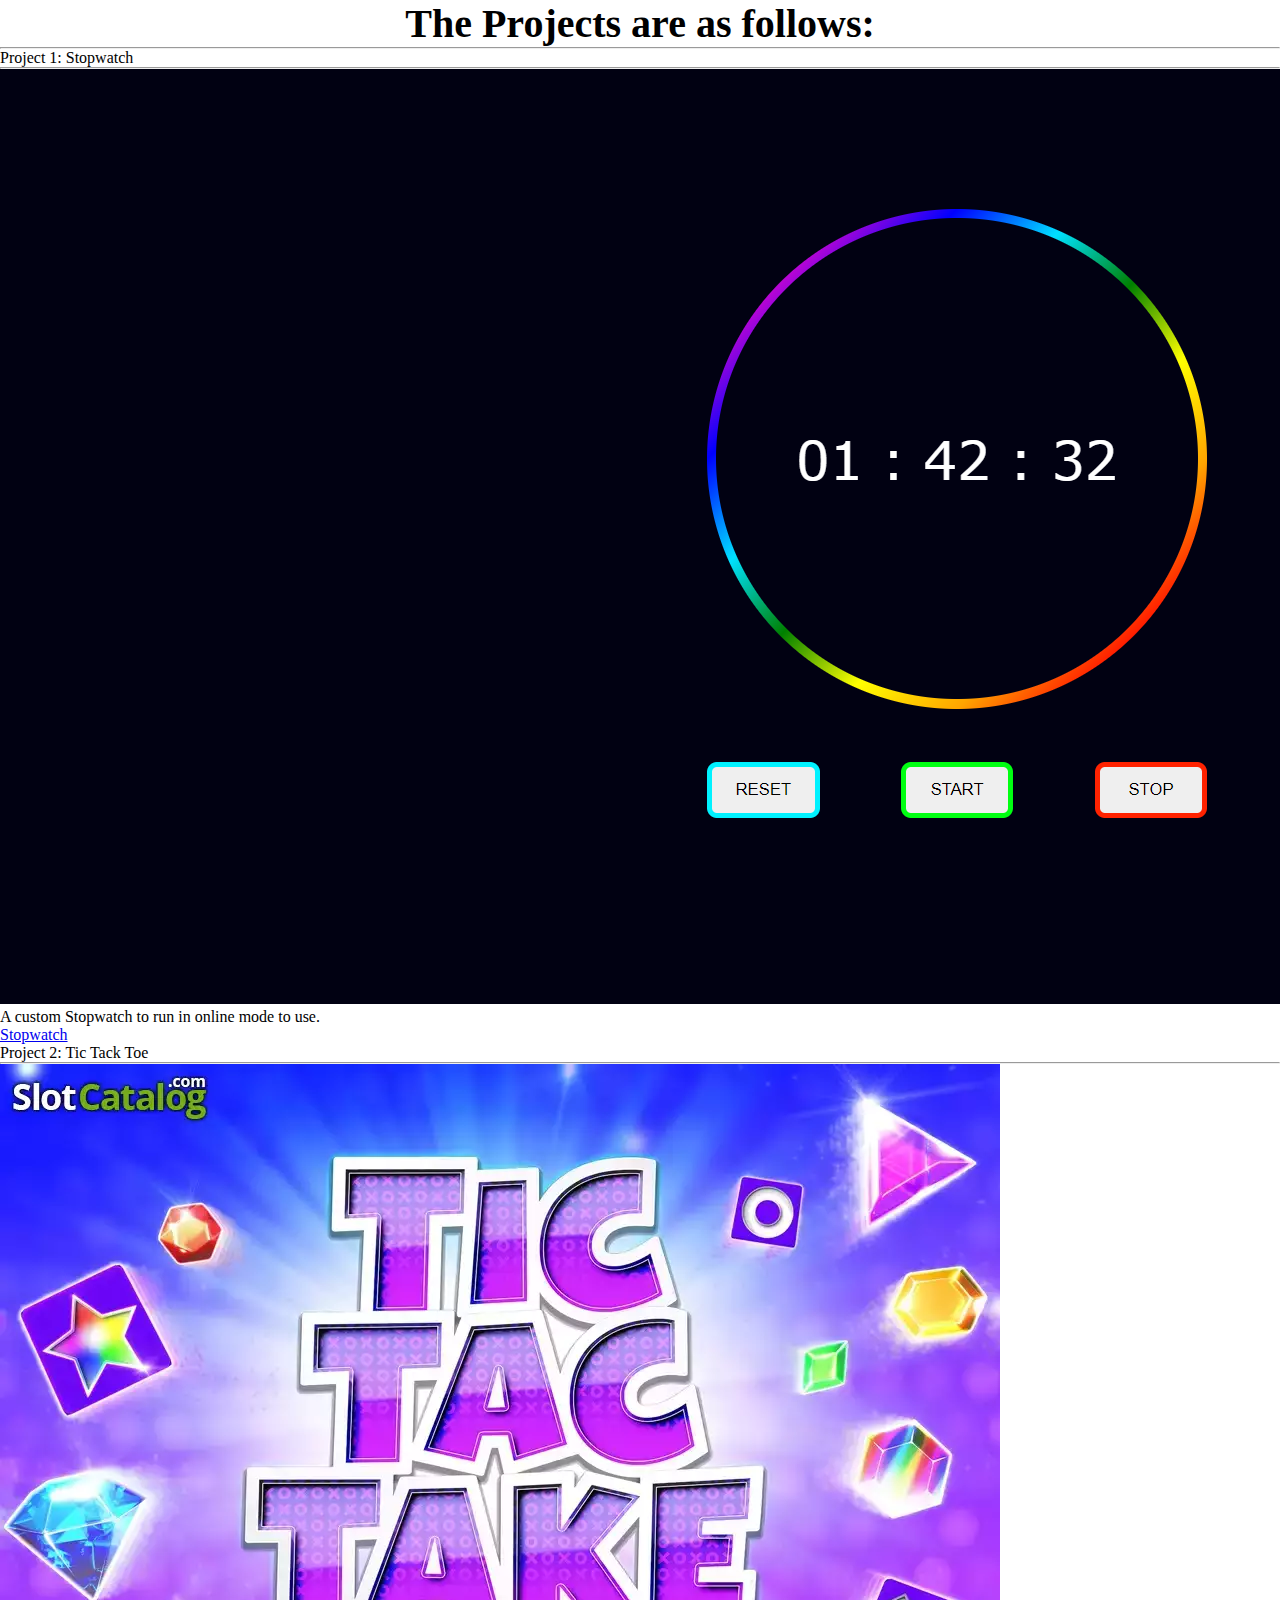
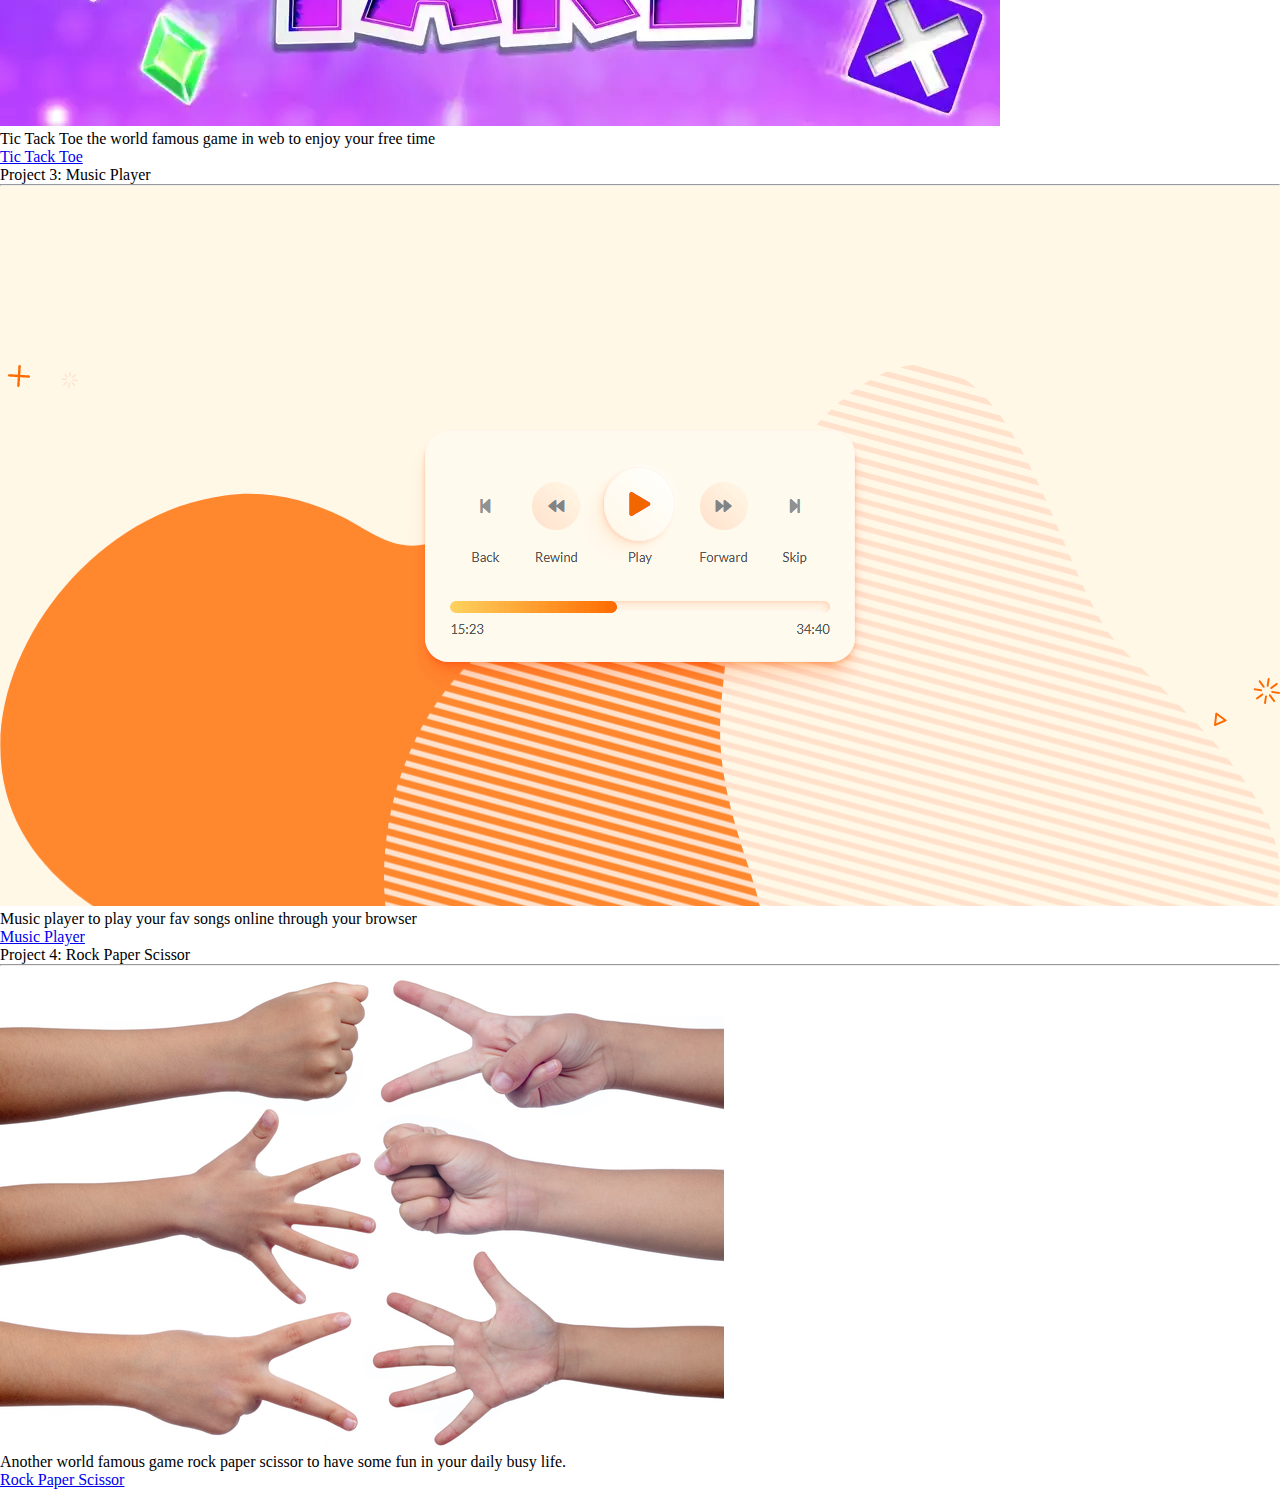
<file: index.html>
<!DOCTYPE html>
<html lang="en">
<head>
    <meta charset="UTF-8">
    <meta http-equiv="X-UA-Compatible" content="IE=edge">
    <meta name="viewport" content="width=device-width, initial-scale=1.0">
    <!-- CSS only -->
<link href="https://cdn.jsdelivr.net/npm/bootstrap@5.2.1/dist/css/bootstrap.min.css" rel="stylesheet" integrity="sha384-iYQeCzEYFbKjA/T2uDLTpkwGzCiq6soy8tYaI1GyVh/UjpbCx/TYkiZhlZB6+fzT" crossorigin="anonymous">
    <link rel="stylesheet" href="stylemain.css">
    <title>Just Fun</title>
</head>
<body>
    <nav>
        <h1> The Projects are as follows: </h1>
    </nav>
    <hr>
    <!-- 4 Project in custom column padding -->
    <div class="container text-center">
        <div class="row g-2">
          <div class="col-6">
            <div class="p-3 border bg-light">
                Project 1: Stopwatch
                <hr>
                <div class="row">
                    <div class="col-6">
                        <img src="./stopwatch/demo2.png" class="img-fluid">
                    </div>
                    <div class="col-6">
                        <p>A custom Stopwatch to run in online mode to use.</p>
                        <a class="btn btn-primary" href="./stopwatch/index.html" role="button">Stopwatch</a>
                    </div>
                </div>
            </div>
          </div>
          <div class="col-6">
            <div class="p-3 border bg-light">
                Project 2: Tic Tack Toe
                <hr>
                <div class="row">
                    <div class="col-6">
                        <img src="./Image/Tic-Tac-Take.jpeg" class="img-fluid">
                    </div>
                    <div class="col-6">
                        <p>Tic Tack Toe the world famous game in web to enjoy your free time</p>
                        <a class="btn btn-primary" href="./Tic-Tac-Take/index.html" role="button">Tic Tack Toe</a>
                    </div>
                </div>
            </div>
          </div>
          <div class="col-6">
            <div class="p-3 border bg-light">
                Project 3: Music Player
                <hr>
                <div class="row">
                    <div class="col-6">
                        <img src="./Image/media-player.png" class="img-fluid">
                    </div>
                    <div class="col-6">
                        <p>Music player to play your fav songs online through your browser</p>
                        <a class="btn btn-primary" href="./music-player/index.html" role="button">Music Player</a>
                    </div>
                </div>
            </div>
          </div>
          <div class="col-6">
            <div class="p-3 border bg-light">
                Project 4: Rock Paper Scissor
                <hr>
                <div class="row">
                    <div class="col-6">
                        <img src="./Image/Rock-Paper-Scissors.jpeg" class="img-fluid">
                    </div>
                    <div class="col-6">
                        <p>Another world famous game rock paper scissor to have some fun in your daily busy life.</p>
                        <a class="btn btn-primary" href="./rock-paper-scissor/index.html" role="button">Rock Paper Scissor</a>
                    </div>
                </div>
            </div>
          </div>
        </div>
      </div>
    <script src="https://cdn.jsdelivr.net/npm/bootstrap@5.2.1/dist/js/bootstrap.bundle.min.js" integrity="sha384-u1OknCvxWvY5kfmNBILK2hRnQC3Pr17a+RTT6rIHI7NnikvbZlHgTPOOmMi466C8" crossorigin="anonymous"></script>
</body>
</html>
</file>
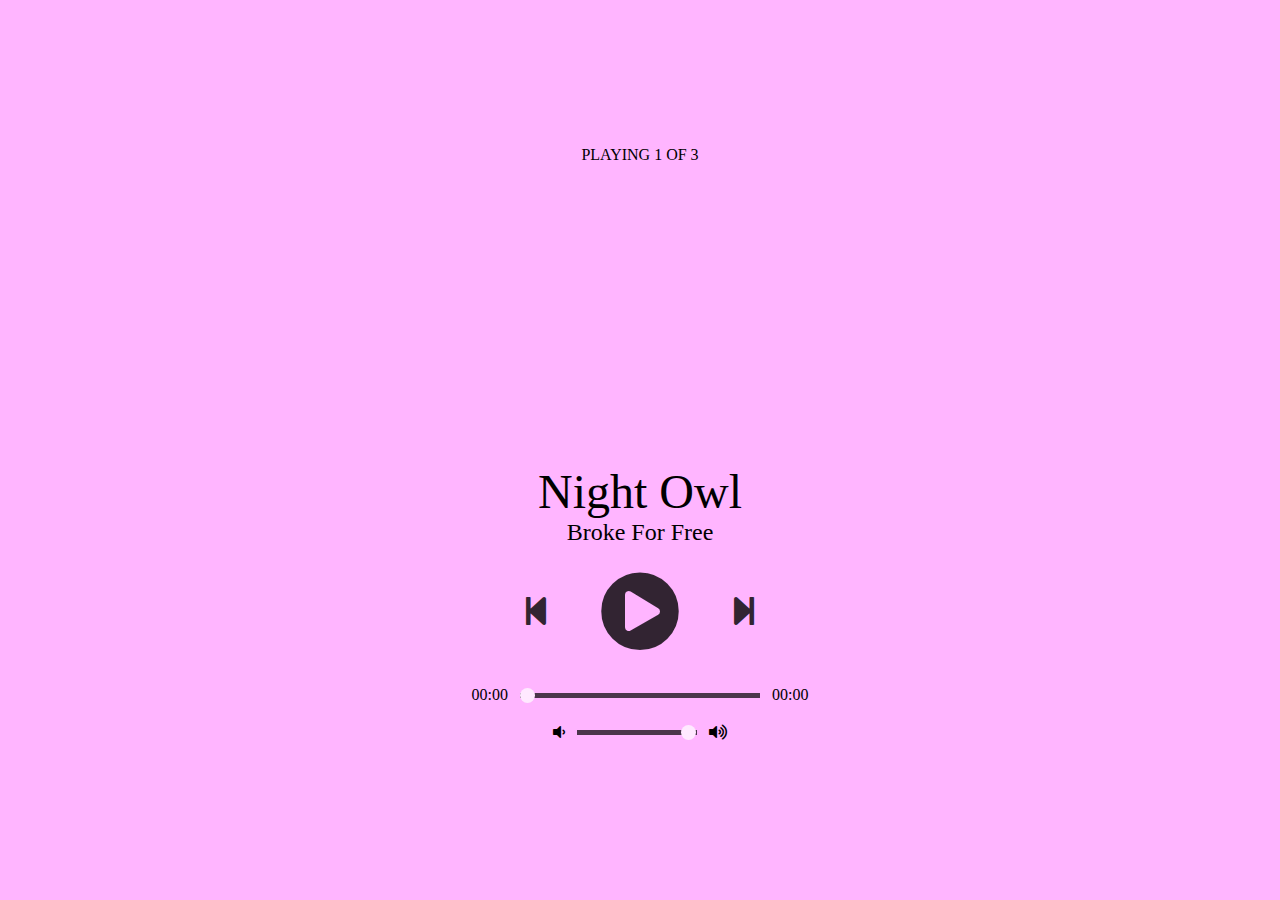
<file: music-player/index.html>
<!DOCTYPE html>
<html lang="en">
<head>
  <meta charset="UTF-8">
  <meta name="viewport" content="width=device-width, initial-scale=1.0">
  <title>Simple Music Player</title>
  <!-- Load FontAwesome icons -->
  <link rel="stylesheet" href="https://cdnjs.cloudflare.com/ajax/libs/font-awesome/5.13.0/css/all.min.css">

  <!-- Load the custom CSS style file -->
  <link rel="stylesheet" type="text/css" href="style.css">
</head>
<body>
  <div class="player">
    <div class="details">
      <div class="now-playing">PLAYING x OF y</div>
      <div class="track-art"></div>
      <div class="track-name">Track Name</div>
      <div class="track-artist">Track Artist</div>
    </div>
    <div class="buttons">
      <div class="prev-track" onclick="prevTrack()"><i class="fa fa-step-backward fa-2x"></i></div>
      <div class="playpause-track" onclick="playpauseTrack()"><i class="fa fa-play-circle fa-5x"></i></div>
      <div class="next-track" onclick="nextTrack()"><i class="fa fa-step-forward fa-2x"></i></div>
    </div>
    <div class="slider_container">
      <div class="current-time">00:00</div>
      <input type="range" min="1" max="100" value="0" class="seek_slider" onchange="seekTo()">
      <div class="total-duration">00:00</div>
    </div>
    <div class="slider_container">
      <i class="fa fa-volume-down"></i>
      <input type="range" min="1" max="100" value="99" class="volume_slider" onchange="setVolume()">
      <i class="fa fa-volume-up"></i>
    </div>
  </div>

  <!-- Load the main script for the player -->
  <script src="main.js"></script>
</body>
</html>
</file>
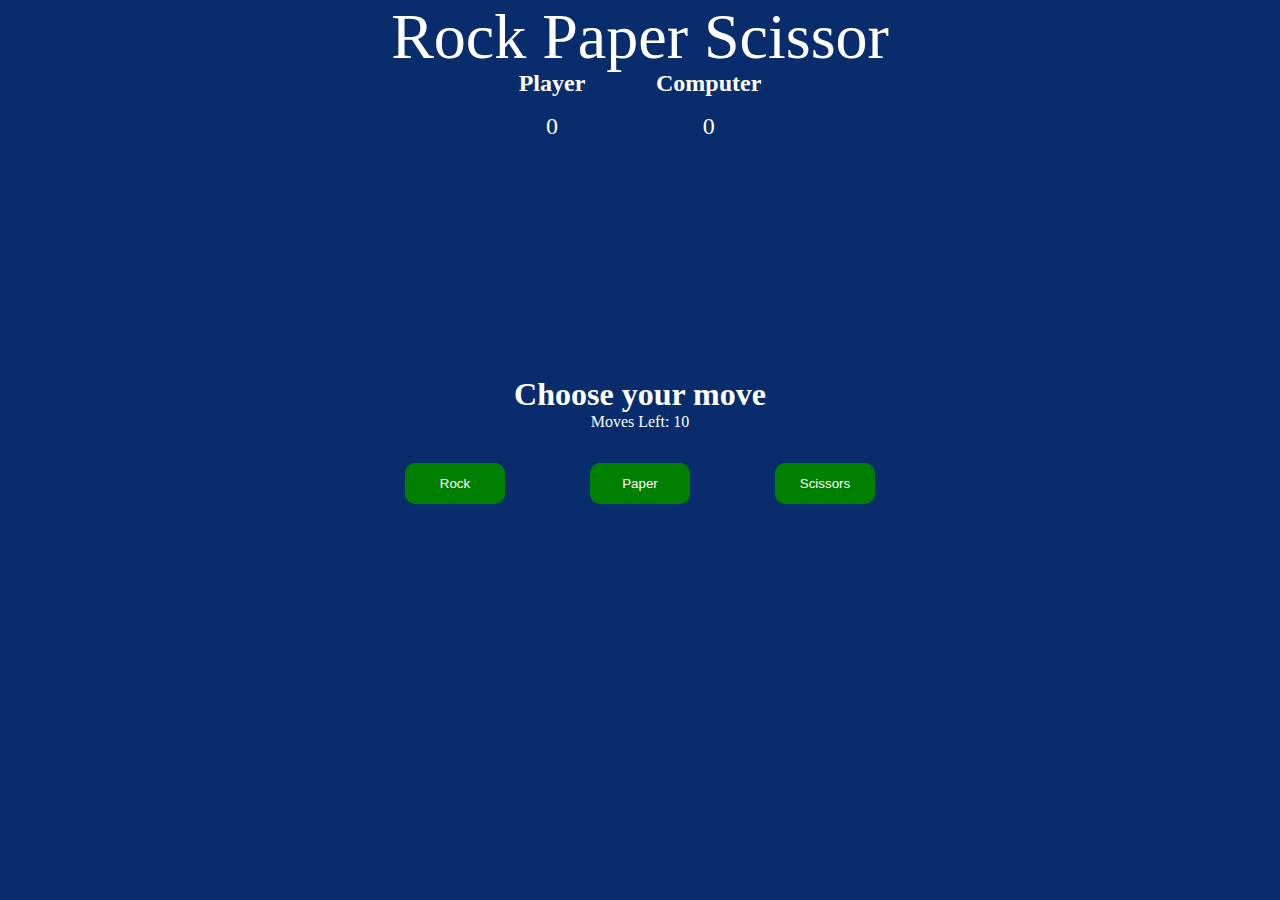
<file: rock-paper-scissor/index.html>
<!-- index.html -->

<!DOCTYPE html>
<html lang="en">
<head>
	<meta charset="UTF-8">
	<meta name="viewport"
		content="width=device-width,
				initial-scale=1.0">
	<link rel="stylesheet" href="styles.css">
	<title>Rock Paper Scissor</title>
</head>
<body>
	<section class="game">
		<!--Title -->
		<div class="title">Rock Paper Scissor</div>
		
		<!--Display Score of player and computer -->
		<div class="score">
			<div class="playerScore">
				<h2>Player</h2>
				<p class="p-count count">0</p>

			</div>	
			<div class="computerScore">
				<h2>Computer</h2>
				<p class="c-count count">0</p>

			</div>
		</div>
	
		<div class="move">Choose your move</div>
		
		<!--Number of moves left before game ends -->
		<div class="movesleft">Moves Left: 10 </div>
		
		<!--Options available to player to play game -->
		<div class="options">
			<button class="rock">Rock</button>
			<button class="paper">Paper</button>
			<button class="scissor">Scissors</button>
		</div>
		
		<!--Final result of game -->
		<div class="result"></div>
		
		<!--Reload the game -->
		<button class="reload"></button>

	</section>

	<script src="app.js"></script>
</body>
</html>
</file>
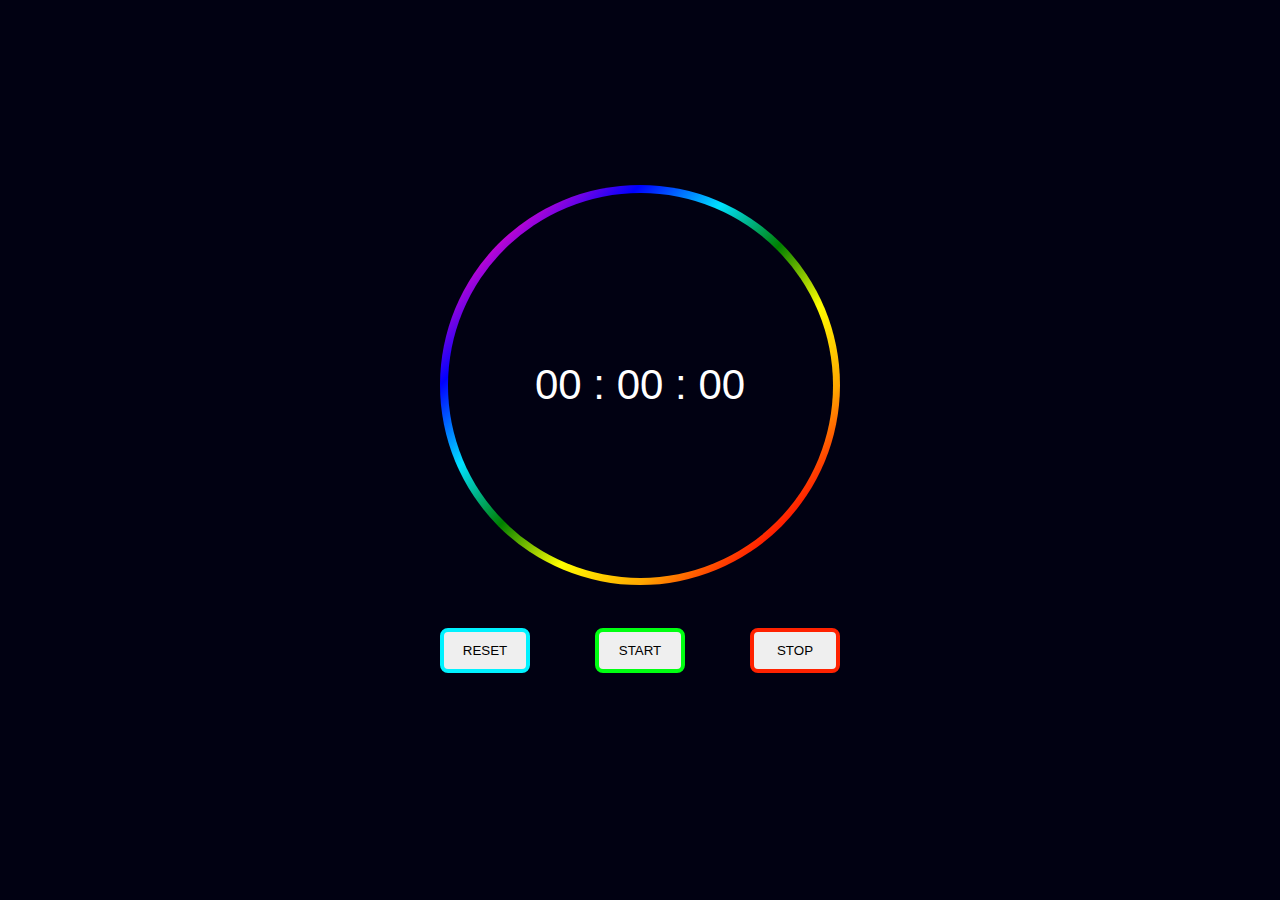
<file: stopwatch/index.html>
<!DOCTYPE html>
<html lang="en">
<head>
    <meta charset="UTF-8">
    <meta http-equiv="X-UA-Compatible" content="IE=edge">
    <meta name="viewport" content="width=device-width, initial-scale=1.0">
    <title>Stop Watch</title>

    <link rel="stylesheet" href="style.css">
</head>
<body>
    <div class="container">
        <div class="stop-watch">
            <div class="oc center-flex">
                <div class="ic center-flex">
                    <div class="time-text center-flex">
                        <div id="min">00</div>
                        <div class="colon">&nbsp;:&nbsp;</div>
                        <div id="sec">00</div>
                        <div class="colon">&nbsp;:&nbsp;</div>
                        <div id="mili-sec">00</div>
                    </div>
                </div>
            </div>
        </div>
        <div class="btn center-flex">
            <button class="reset btn-common" onclick="resetStopwatch()">RESET</button>
            <button class="start btn-common" onclick="startStopwatch()">START</button>
            <button class="stop btn-common" onclick="stopStopwatch()">STOP</button>
        </div>
    </div>

    <script src="script.js"></script>
</body>
</html>
</file>
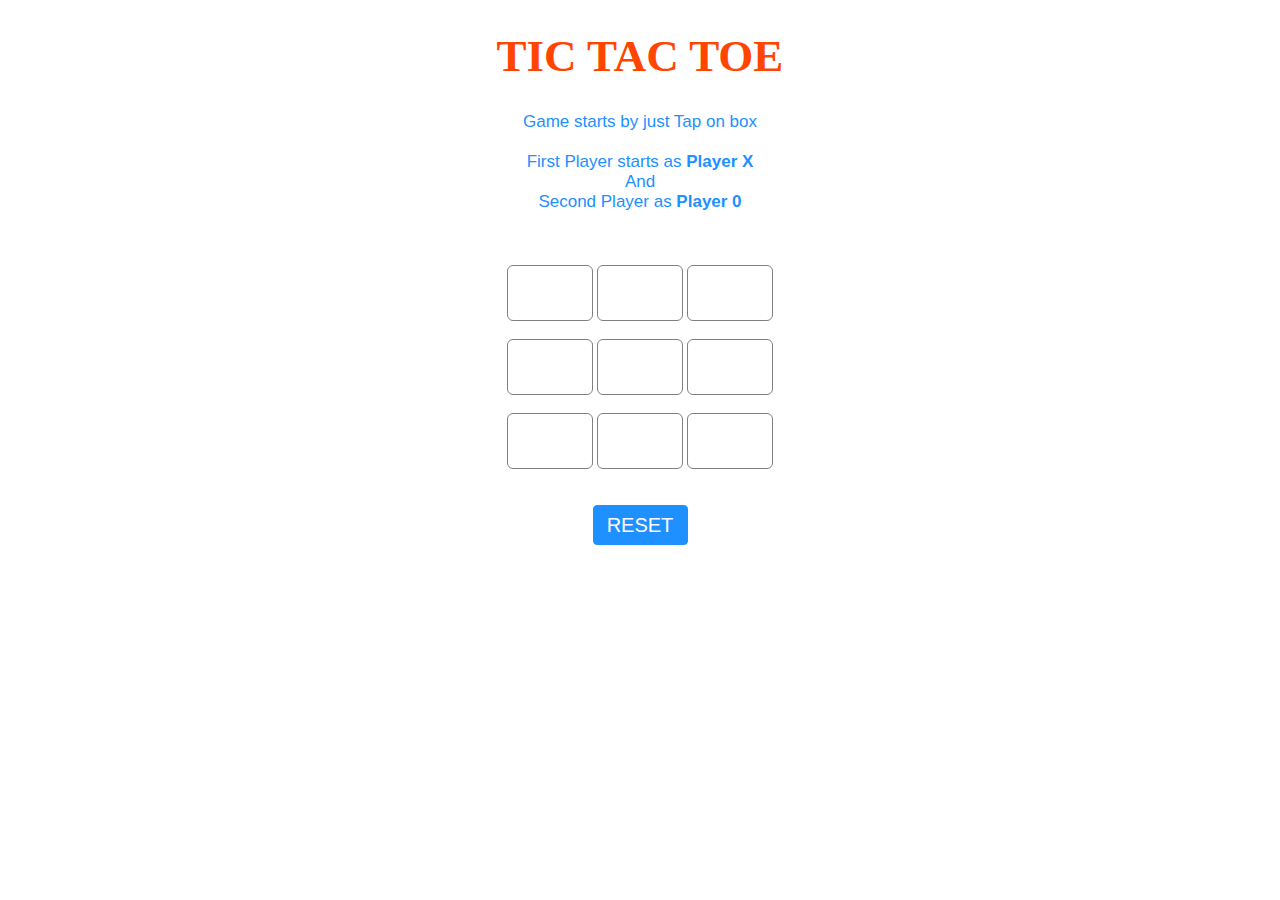
<file: Tic-Tac-Take/index.html>
<!DOCTYPE html>

<head>
	<meta name="viewport" content=
		"width=device-width, initial-scale=1.0">

	<!-- CSS file Included -->
	<link rel="stylesheet"
		type="text/css" href="tic.css">

	<!-- JavaScript file included -->
	<script src="tic.js"></script>
</head>

<body>
	<div id="main">
		<h1>TIC TAC TOE</h1>

		<!-- Game Instructions -->
		<p id="ins">Game starts by just Tap on
			box<br><br>First Player starts as
			<b>Player X</b><br>And<br>Second
			Player as <b>Player 0</b>
		</p>




		<br><br>
		<!-- 3*3 grid of Boxes -->
		<input type="text" id="b1" onclick=
			"myfunc_3(); myfunc();" readonly>

		<input type="text" id="b2" onclick=
			"myfunc_4(); myfunc();" readonly>

		<input type="text" id="b3" onclick=
			"myfunc_5(); myfunc();" readonly>
		<br><br>

		<input type="text" id="b4" onclick=
			"myfunc_6(); myfunc();" readonly>
			
		<input type="text" id="b5" onclick=
			"myfunc_7(); myfunc();" readonly>

		<input type="text" id="b6" onclick=
			"myfunc_8(); myfunc();" readonly>
		<br><br>

		<input type="text" id="b7" onclick=
			"myfunc_9(); myfunc();" readonly>

		<input type="text" id="b8" onclick=
			"myfunc_10();myfunc();" readonly>

		<input type="text" id="b9" onclick=
			"myfunc_11();myfunc();" readonly>

		<!-- Grid end here -->
		<br><br><br>
		<!-- Button to reset game -->
		<button id="but" onclick="myfunc_2()">
			RESET
		</button>

		<br><br>
		<!-- Space to show player turn -->
		<p id="print"></p>




	</div>
</body>

</html>
</file>
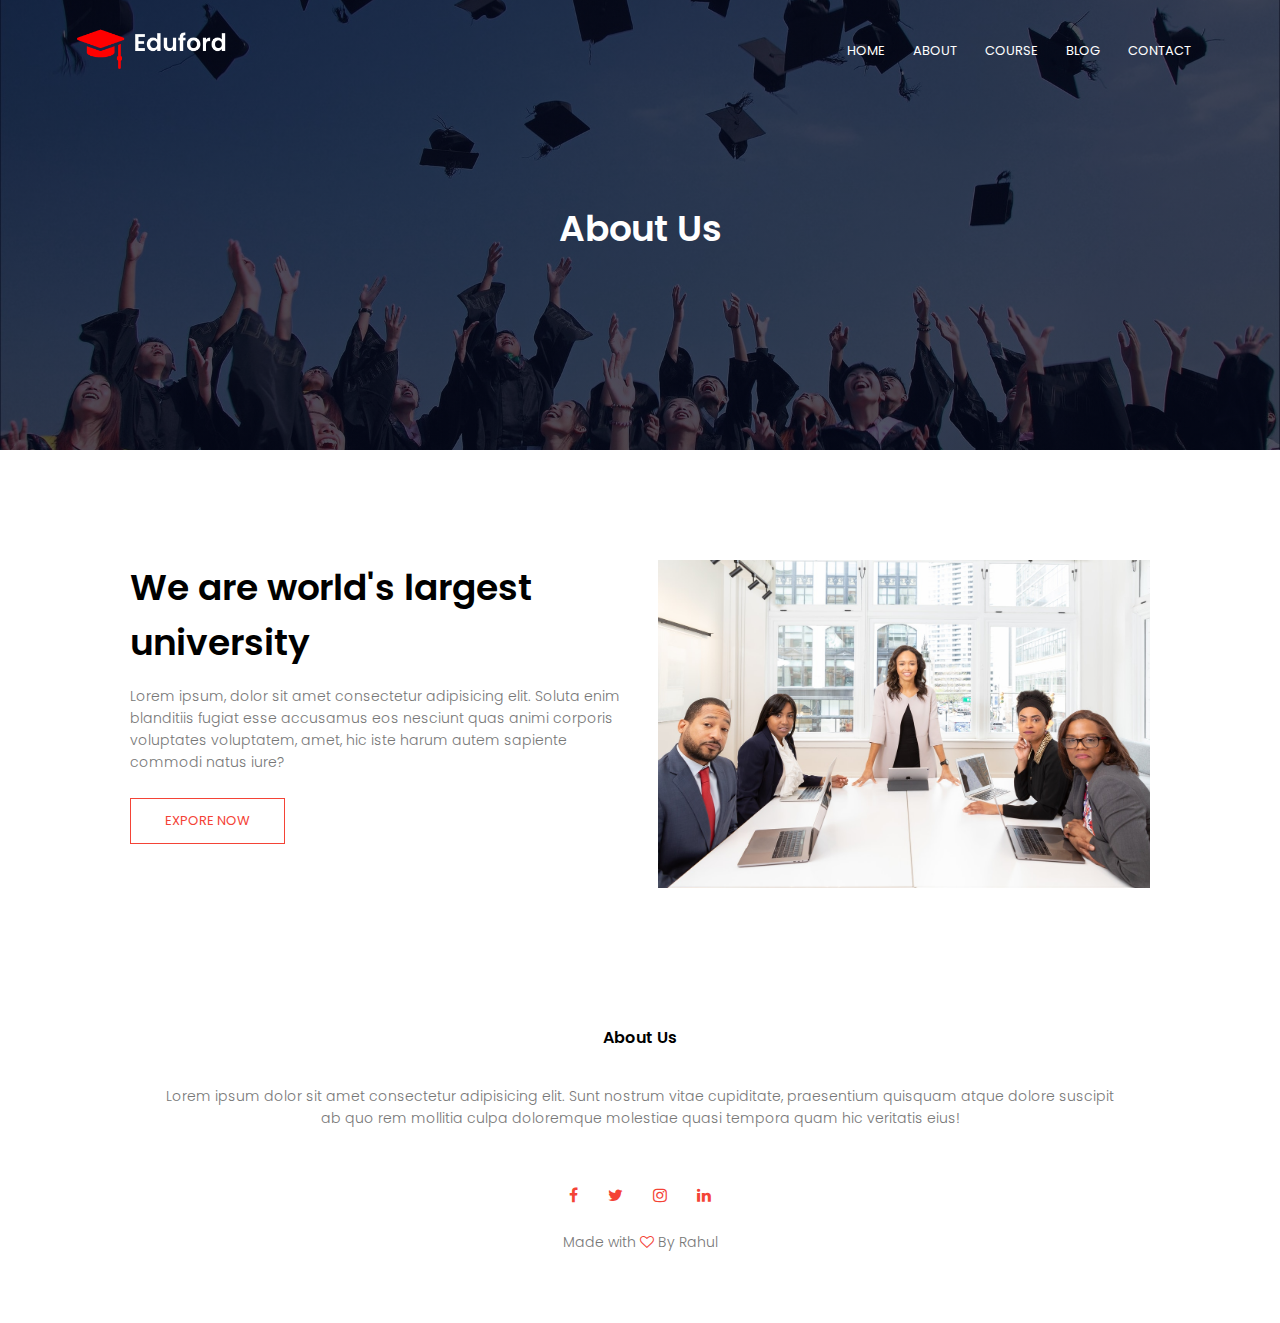
<file: about.html>
<!DOCTYPE html>
<html lang="en">
<head>
    <meta charset="UTF-8">
    <meta http-equiv="X-UA-Compatible" content="IE=edge">
    <meta name="viewport" content="width=device-width, initial-scale=1.0">
    <link rel="stylesheet" href="style.css">
    <link rel="preconnect" href="https://fonts.gstatic.com">
    <link href="https://fonts.googleapis.com/css2?family=Poppins:wght@100;200;300;400;500;600;700;800;900&display=swap" rel="stylesheet">
    <link rel="stylesheet" href="https://stackpath.bootstrapcdn.com/font-awesome/4.7.0/css/font-awesome.min.css">
    <title>University Design - By Rahul</title>
</head>
<body>
    <section class="sub-header">
        <nav>
            <a href="index.html"><img src="images/logo.png"></a>
            <div class="nav-links" id="navLinks">
                <i class="fa fa-times" onclick="hideMenu()"></i>
                <ul>
                    <li><a href="index.html">HOME</a></li>
                    <li><a href="about.html">ABOUT</a></li>
                    <li><a href="course.html">COURSE</a></li>
                    <li><a href="blog.html">BLOG</a></li>
                    <li><a href="contact.html">CONTACT</a></li>
                </ul>
            </div>
            <i class="fa fa-bars" onclick="showMenu()"></i>
        </nav>
        <h1>About Us</h1>
    </section>

    <!-----------  Abous Us Content  ----------->

    <section class="about-us">
        <div class="row">
            <div class="about-col">
                <h1>We are world's largest university</h1>
                <p>Lorem ipsum, dolor sit amet consectetur adipisicing elit. 
                Soluta enim blanditiis fugiat esse accusamus eos nesciunt quas 
                animi corporis voluptates voluptatem, amet, hic iste harum autem 
                sapiente commodi natus iure?</p>
                <a href="" class="hero-btn red-btn">EXPORE NOW</a>
            </div>
            <div class="about-col">
                <img src="images/about.jpg">
            </div>
        </div>
    </section>

    <!-----------   Footer  ----------->

    <section class="footer">
        <h4>About Us</h4>
        <p>Lorem ipsum dolor sit amet consectetur adipisicing elit. 
        Sunt nostrum vitae cupiditate, praesentium quisquam atque dolore 
        suscipit<br> ab quo rem mollitia culpa doloremque molestiae quasi 
        tempora quam hic veritatis eius!</p>
        <div class="icons">
            <i class="fa fa-facebook"></i>
            <i class="fa fa-twitter"></i>
            <i class="fa fa-instagram"></i>
            <i class="fa fa-linkedin"></i>
        </div>
        <p>Made with <i class="fa fa-heart-o"></i> By Rahul</p>
    </section>

    <!---------  Javascript for toggle Menu  -------->
    <script>

        var navLinks = document.getElementById("navLinks");
        function showMenu()
        {
            navLinks.style.right = "0";
        }
        function hideMenu()
        {
            navLinks.style.right = "-200px";
        }
    </script>
</body>
</html>
</file>
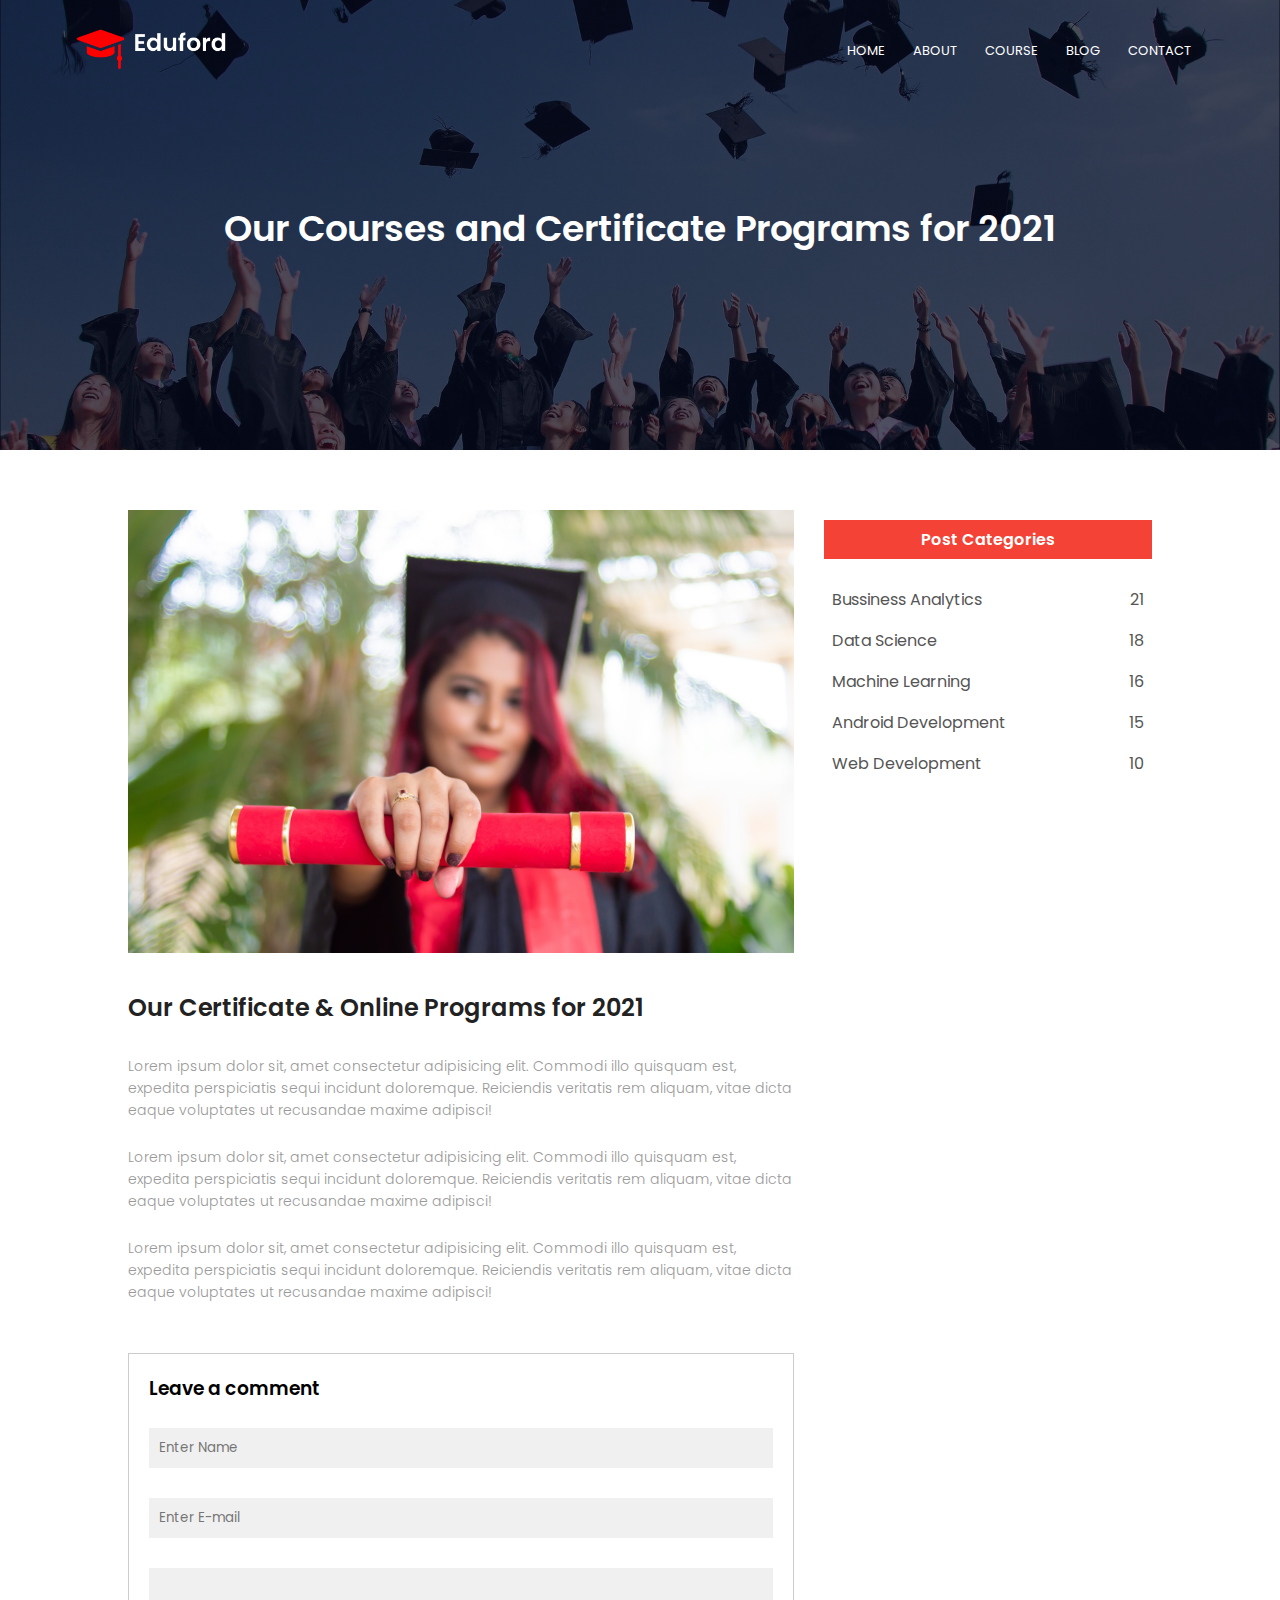
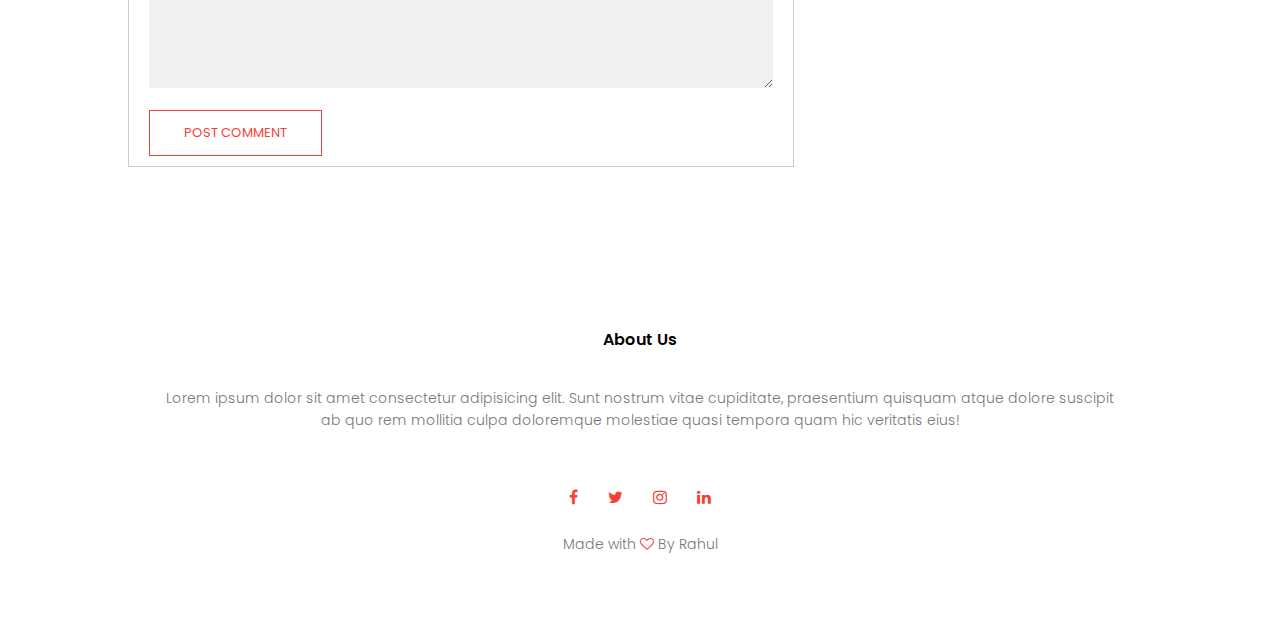
<file: blog.html>
<!DOCTYPE html>
<html lang="en">
<head>
    <meta charset="UTF-8">
    <meta http-equiv="X-UA-Compatible" content="IE=edge">
    <meta name="viewport" content="width=device-width, initial-scale=1.0">
    <link rel="stylesheet" href="style.css">
    <link rel="preconnect" href="https://fonts.gstatic.com">
    <link href="https://fonts.googleapis.com/css2?family=Poppins:wght@100;200;300;400;500;600;700;800;900&display=swap" rel="stylesheet">
    <link rel="stylesheet" href="https://stackpath.bootstrapcdn.com/font-awesome/4.7.0/css/font-awesome.min.css">
    <title>University Design - By Rahul</title>
</head>
<body>
    <section class="sub-header">
        <nav>
            <a href="index.html"><img src="images/logo.png"></a>
            <div class="nav-links" id="navLinks">
                <i class="fa fa-times" onclick="hideMenu()"></i>
                <ul>
                    <li><a href="index.html">HOME</a></li>
                    <li><a href="about.html">ABOUT</a></li>
                    <li><a href="course.html">COURSE</a></li>
                    <li><a href="blog.html">BLOG</a></li>
                    <li><a href="contact.html">CONTACT</a></li>
                </ul>
            </div>
            <i class="fa fa-bars" onclick="showMenu()"></i>
        </nav>
        <h1>Our Courses and Certificate Programs for 2021</h1>
    </section>

    <!-----------  Blog Content  ----------->

    <section class="blog-content">
        <div class="row">
            <div class="blog-left">
                <img src="images/certificate.jpg">
                <h2>Our Certificate & Online Programs for 2021</h2>
                <p>Lorem ipsum dolor sit, amet consectetur adipisicing elit. 
                Commodi illo quisquam est, expedita perspiciatis sequi incidunt 
                doloremque. Reiciendis veritatis rem aliquam, vitae dicta eaque 
                voluptates ut recusandae maxime adipisci!</p>
                <br>
                <p>Lorem ipsum dolor sit, amet consectetur adipisicing elit. 
                Commodi illo quisquam est, expedita perspiciatis sequi incidunt 
                doloremque. Reiciendis veritatis rem aliquam, vitae dicta eaque 
                voluptates ut recusandae maxime adipisci!</p>
                <br>
                <p>Lorem ipsum dolor sit, amet consectetur adipisicing elit. 
                Commodi illo quisquam est, expedita perspiciatis sequi incidunt 
                doloremque. Reiciendis veritatis rem aliquam, vitae dicta eaque 
                voluptates ut recusandae maxime adipisci!</p>

                <div class="comment-box">
                    <h3>Leave a comment</h3>
    
                    <form class="comment-form">
                        <input type="text" placeholder="Enter Name">
                        <input type="email" placeholder="Enter E-mail">
                        <textarea rows="5" placeholder="Your comment">
                        </textarea>
                        <type button="submit" class="hero-btn red-btn">POST COMMENT</type>
                    </form>
                </div>
            </div>

            <div class="blog-right">
                <h3>Post Categories</h3>
                <div>
                    <span>Bussiness Analytics</span>
                    <span>21</span>
                </div>
                <div>
                    <span>Data Science</span>
                    <span>18</span>
                </div>
                <div>
                    <span>Machine Learning</span>
                    <span>16</span>
                </div>
                <div>
                    <span>Android Development</span>
                    <span>15</span>
                </div>
                <div>
                    <span>Web Development</span>
                    <span>10</span>
                </div>               
            </div>
        </div>    
    </section>

    <!-----------   Footer  ----------->

    <section class="footer">
        <h4>About Us</h4>
        <p>Lorem ipsum dolor sit amet consectetur adipisicing elit. 
        Sunt nostrum vitae cupiditate, praesentium quisquam atque dolore 
        suscipit<br> ab quo rem mollitia culpa doloremque molestiae quasi 
        tempora quam hic veritatis eius!</p>
        <div class="icons">
            <i class="fa fa-facebook"></i>
            <i class="fa fa-twitter"></i>
            <i class="fa fa-instagram"></i>
            <i class="fa fa-linkedin"></i>
        </div>
        <p>Made with <i class="fa fa-heart-o"></i> By Rahul</p>
    </section>

    <!---------  Javascript for toggle Menu  -------->
    <script>

        var navLinks = document.getElementById("navLinks");
        function showMenu()
        {
            navLinks.style.right = "0";
        }
        function hideMenu()
        {
            navLinks.style.right = "-200px";
        }
    </script>
</body>
</html>
</file>
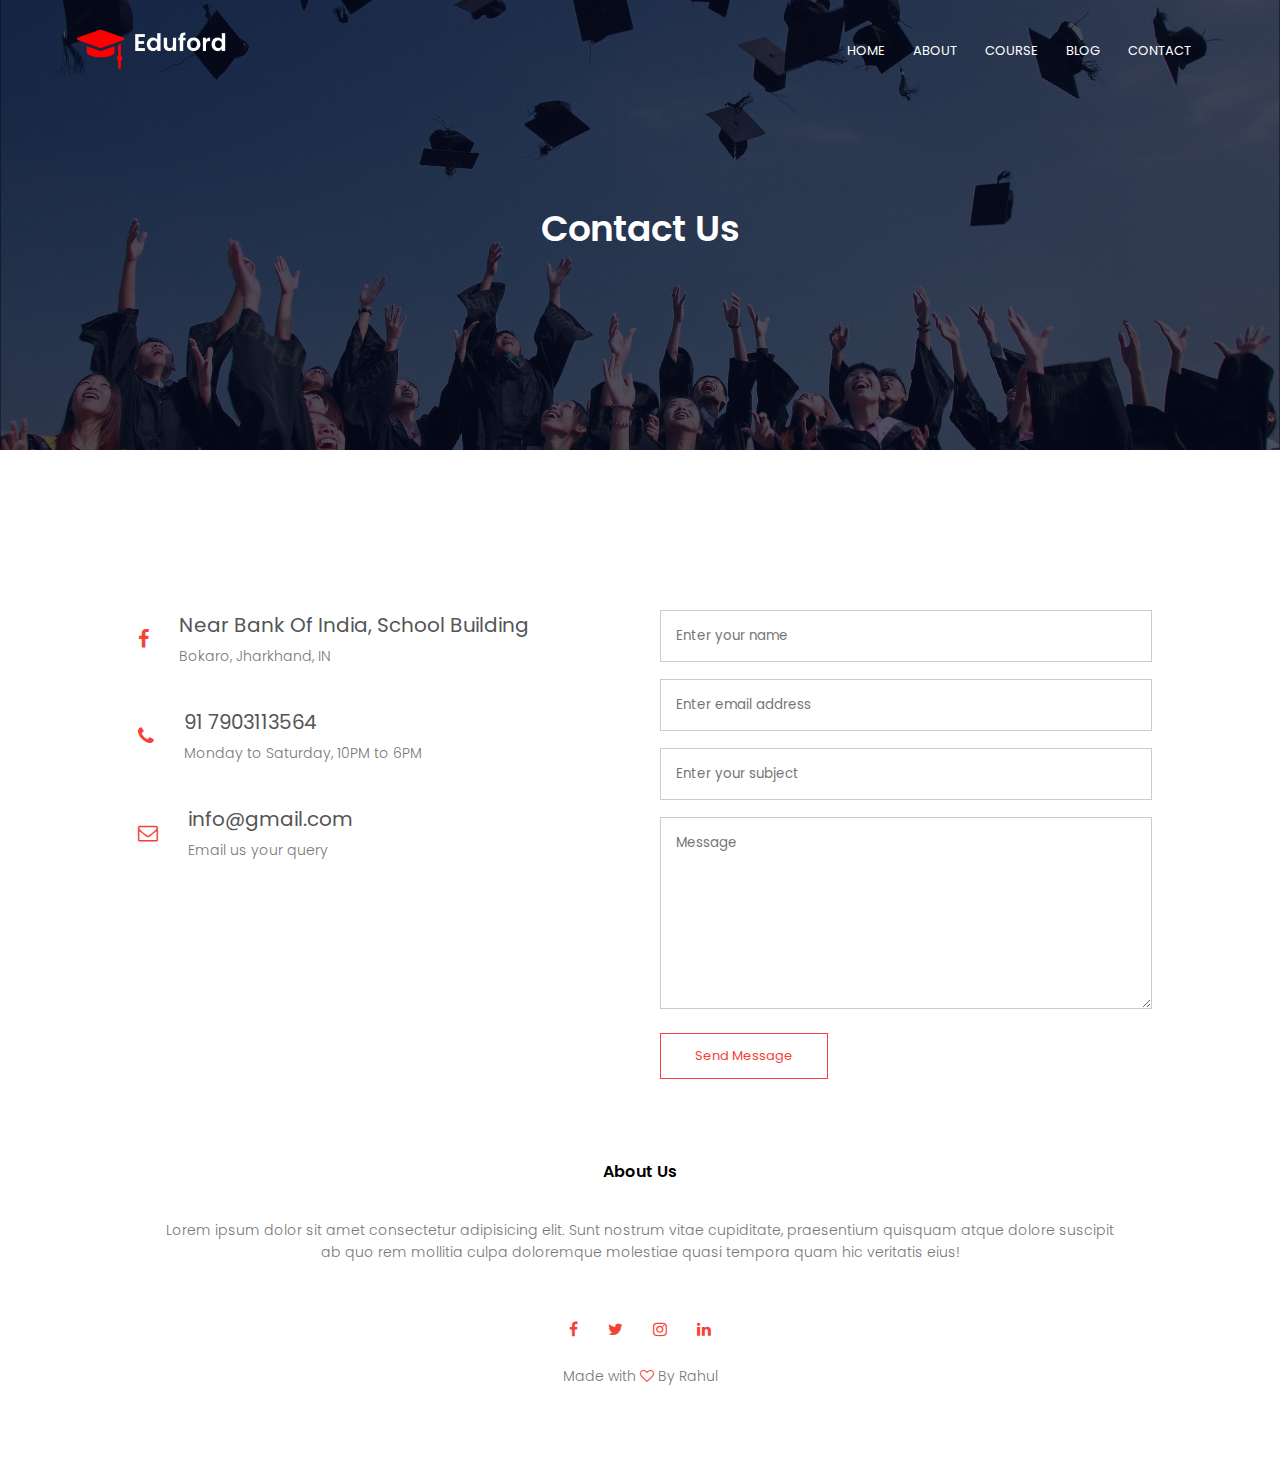
<file: contact.html>
<!DOCTYPE html>
<html lang="en">
<head>
    <meta charset="UTF-8">
    <meta http-equiv="X-UA-Compatible" content="IE=edge">
    <meta name="viewport" content="width=device-width, initial-scale=1.0">
    <link rel="stylesheet" href="style.css">
    <link rel="preconnect" href="https://fonts.gstatic.com">
    <link href="https://fonts.googleapis.com/css2?family=Poppins:wght@100;200;300;400;500;600;700;800;900&display=swap" rel="stylesheet">
    <link rel="stylesheet" href="https://stackpath.bootstrapcdn.com/font-awesome/4.7.0/css/font-awesome.min.css">
    <title>University Design - By Rahul</title>
</head>
<body>
    <section class="sub-header">
        <nav>
            <a href="index.html"><img src="images/logo.png"></a>
            <div class="nav-links" id="navLinks">
                <i class="fa fa-times" onclick="hideMenu()"></i>
                <ul>
                    <li><a href="index.html">HOME</a></li>
                    <li><a href="about.html">ABOUT</a></li>
                    <li><a href="course.html">COURSE</a></li>
                    <li><a href="blog.html">BLOG</a></li>
                    <li><a href="contact.html">CONTACT</a></li>
                </ul>
            </div>
            <i class="fa fa-bars" onclick="showMenu()"></i>
        </nav>
        <h1>Contact Us</h1>
    </section>

    <!-----------  Contact Us  ----------->

    <section class="location">


    </section>

    <section class="contact-us">
        <div class="row">
            <div class="contact-col">
                <div>
                    <i class="fa fa-facebook"></i>
                    <span>
                        <h5>Near Bank Of India, School Building</h5>
                        <p>Bokaro, Jharkhand, IN</p>
                    </span>
                </div>
                <div>
                    <i class="fa fa-phone"></i>
                    <span>
                        <h5>91 7903113564</h5>
                        <p>Monday to Saturday, 10PM to 6PM</p>
                    </span>
                </div>
                <div>
                    <i class="fa fa-envelope-o"></i>
                    <span>
                        <h5>info@gmail.com</h5>
                        <p>Email us your query</p>
                    </span>
                </div>
            </div>
            <div class="contact-col">
                
                <form action="form-handler.php" method="post">
                    <input type="text" name="name" placeholder="Enter your name" required>
                    <input type="text" name="email" placeholder="Enter email address" required>
                    <input type="text" name="subject" placeholder="Enter your subject" required>
                    <textarea rows="8" name="message" placeholder="Message" required></textarea>
                    <button type="submit" class="hero-btn red-btn">Send Message</button>
                </form>
            </div>
        </div>
    </section>


    <!-----------   Footer  ----------->

    <section class="footer">
        <h4>About Us</h4>
        <p>Lorem ipsum dolor sit amet consectetur adipisicing elit. 
        Sunt nostrum vitae cupiditate, praesentium quisquam atque dolore 
        suscipit<br> ab quo rem mollitia culpa doloremque molestiae quasi 
        tempora quam hic veritatis eius!</p>
        <div class="icons">
            <i class="fa fa-facebook"></i>
            <i class="fa fa-twitter"></i>
            <i class="fa fa-instagram"></i>
            <i class="fa fa-linkedin"></i>
        </div>
        <p>Made with <i class="fa fa-heart-o"></i> By Rahul</p>
    </section>

    <!---------  Javascript for toggle Menu  -------->
    <script>

        var navLinks = document.getElementById("navLinks");
        function showMenu()
        {
            navLinks.style.right = "0";
        }
        function hideMenu()
        {
            navLinks.style.right = "-200px";
        }
    </script>
</body>
</html>
</file>
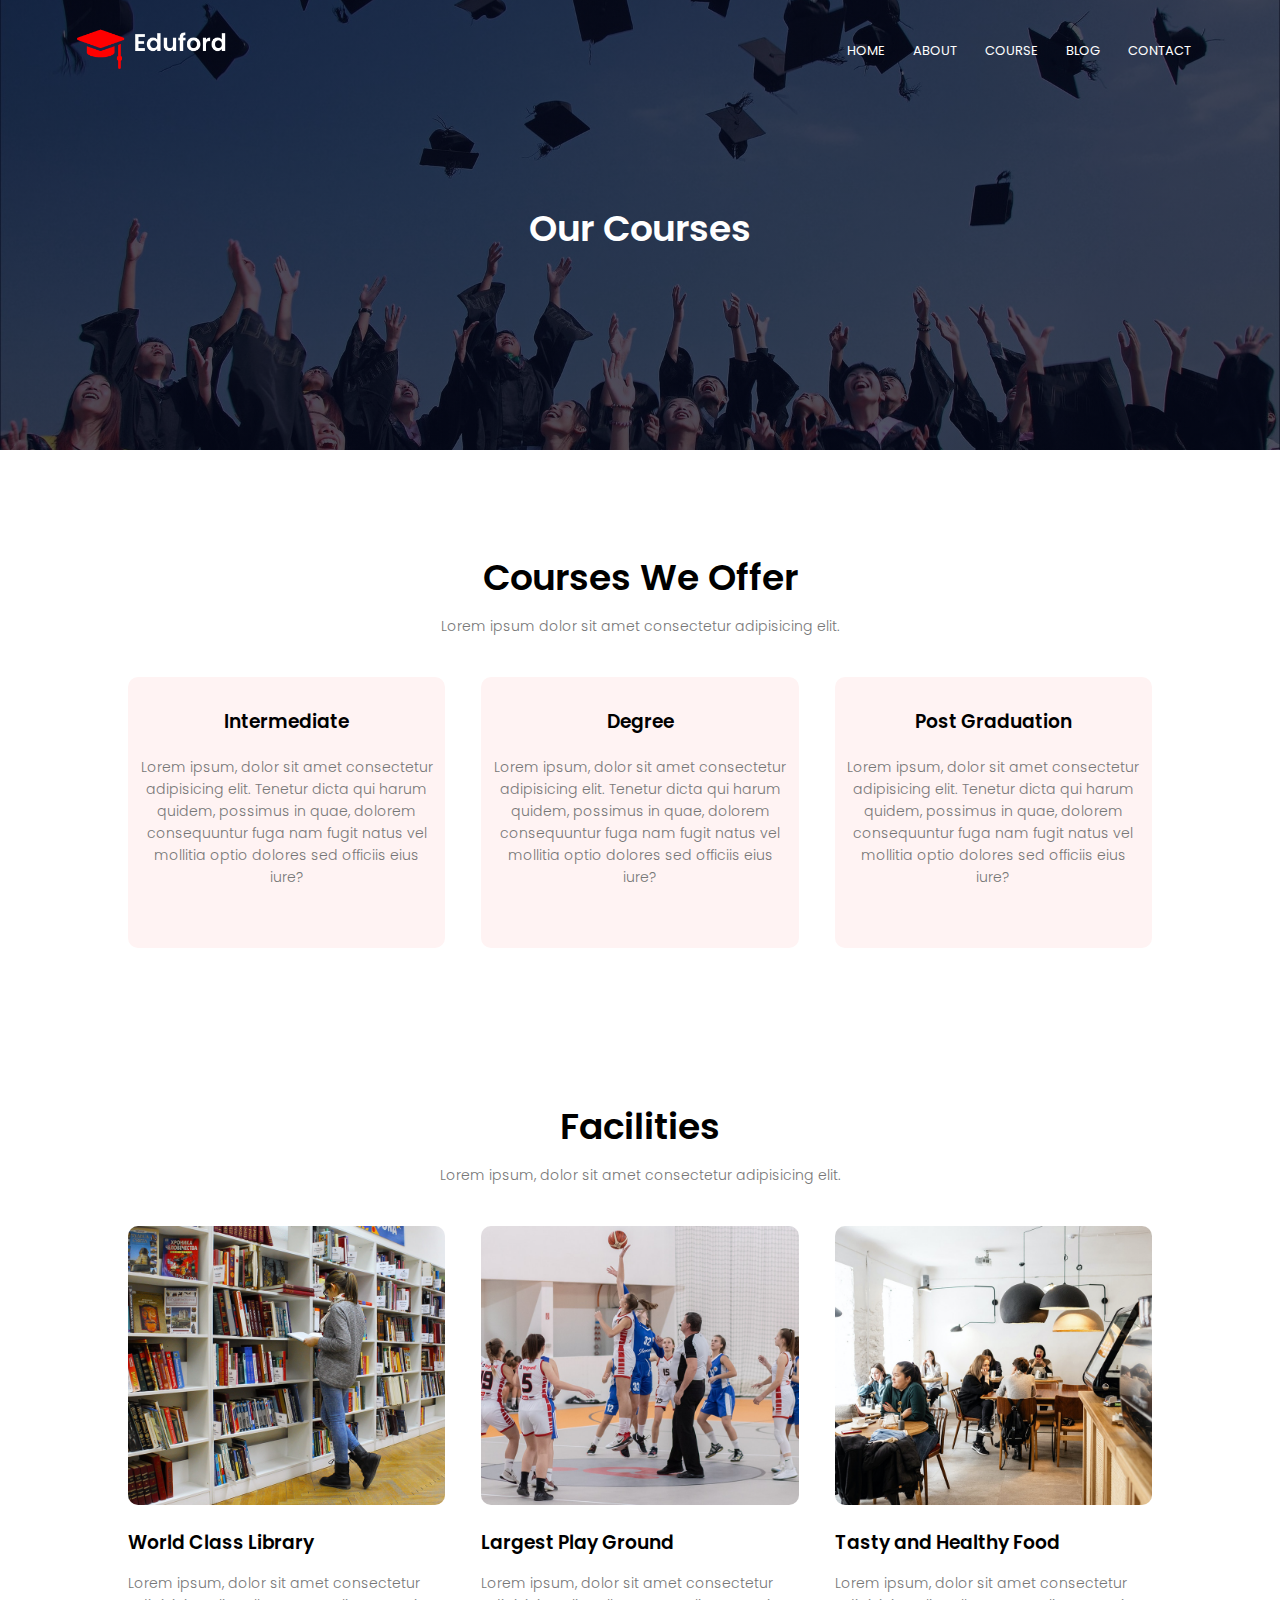
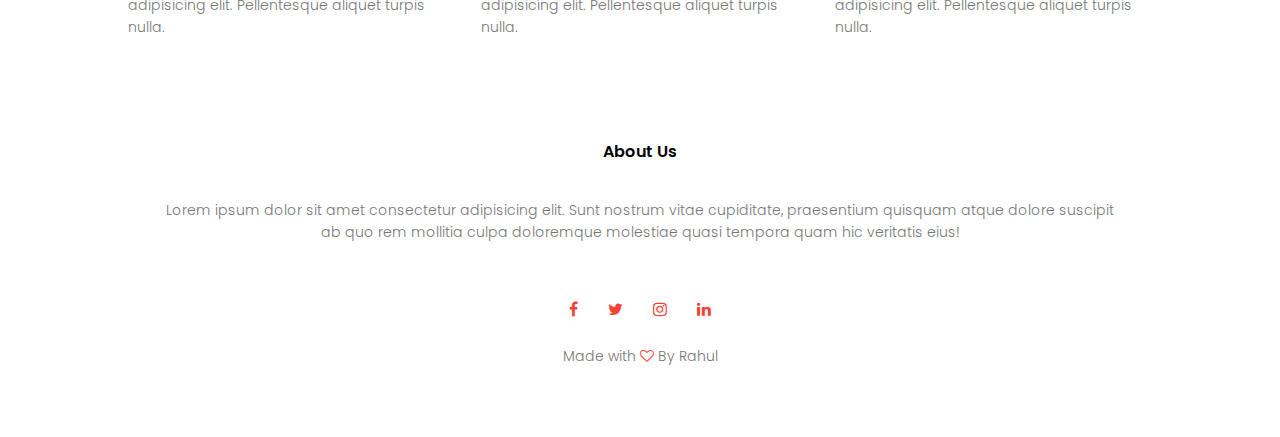
<file: course.html>
<!DOCTYPE html>
<html lang="en">
<head>
    <meta charset="UTF-8">
    <meta http-equiv="X-UA-Compatible" content="IE=edge">
    <meta name="viewport" content="width=device-width, initial-scale=1.0">
    <link rel="stylesheet" href="style.css">
    <link rel="preconnect" href="https://fonts.gstatic.com">
    <link href="https://fonts.googleapis.com/css2?family=Poppins:wght@100;200;300;400;500;600;700;800;900&display=swap" rel="stylesheet">
    <link rel="stylesheet" href="https://stackpath.bootstrapcdn.com/font-awesome/4.7.0/css/font-awesome.min.css">
    <title>University Design - By Rahul</title>
</head>
<body>
    <section class="sub-header">
        <nav>
            <a href="index.html"><img src="images/logo.png"></a>
            <div class="nav-links" id="navLinks">
                <i class="fa fa-times" onclick="hideMenu()"></i>
                <ul>
                    <li><a href="index.html">HOME</a></li>
                    <li><a href="about.html">ABOUT</a></li>
                    <li><a href="course.html">COURSE</a></li>
                    <li><a href="blog.html">BLOG</a></li>
                    <li><a href="contact.html">CONTACT</a></li>
                </ul>
            </div>
            <i class="fa fa-bars" onclick="showMenu()"></i>
        </nav>
        <h1>Our Courses</h1>
    </section>

    <!-----------  Our Courses Content  ----------->

    <section class="course">
        <h1>Courses We Offer</h1>
        <p>Lorem ipsum dolor sit amet consectetur adipisicing elit.</p>
        <div class="row">
            <div class="course-col">
                <h3>Intermediate</h3>
                <p>Lorem ipsum, dolor sit amet consectetur adipisicing elit.
                Tenetur dicta qui harum quidem, possimus in quae, dolorem 
                consequuntur fuga nam fugit natus vel mollitia optio dolores 
                sed officiis eius iure?</p>
            </div>
            <div class="course-col">
                <h3>Degree</h3>
                <p>Lorem ipsum, dolor sit amet consectetur adipisicing elit.
                Tenetur dicta qui harum quidem, possimus in quae, dolorem 
                consequuntur fuga nam fugit natus vel mollitia optio dolores 
                sed officiis eius iure?</p>
            </div>
            <div class="course-col">
                <h3>Post Graduation</h3>
                <p>Lorem ipsum, dolor sit amet consectetur adipisicing elit.
                Tenetur dicta qui harum quidem, possimus in quae, dolorem 
                consequuntur fuga nam fugit natus vel mollitia optio dolores 
                sed officiis eius iure?</p>
            </div>
        </div>
    </section>

        <!-----------  Facilities Content  ----------->

        <section class="facilities">
            <h1>Facilities</h1>
            <p>Lorem ipsum, dolor sit amet consectetur adipisicing elit.</p>
    
        <div class="row">
            <div class="facilities-col">
                <img src="images/library.png">
                <h3>World Class Library</h3>
                <p>Lorem ipsum, dolor sit amet consectetur adipisicing elit.
                Pellentesque aliquet turpis nulla.</p>
            </div>
            <div class="facilities-col">
                <img src="images/basketball.png">
                <h3>Largest Play Ground</h3>
                <p>Lorem ipsum, dolor sit amet consectetur adipisicing elit.
                Pellentesque aliquet turpis nulla.</p>
            </div>
            <div class="facilities-col">
                <img src="images/cafeteria.png">
                <h3>Tasty and Healthy Food</h3>
                <p>Lorem ipsum, dolor sit amet consectetur adipisicing elit.
                Pellentesque aliquet turpis nulla.</p>
            </div>
        </div>

    <!-----------   Footer  ----------->

    <section class="footer">
        <h4>About Us</h4>
        <p>Lorem ipsum dolor sit amet consectetur adipisicing elit. 
        Sunt nostrum vitae cupiditate, praesentium quisquam atque dolore 
        suscipit<br> ab quo rem mollitia culpa doloremque molestiae quasi 
        tempora quam hic veritatis eius!</p>
        <div class="icons">
            <i class="fa fa-facebook"></i>
            <i class="fa fa-twitter"></i>
            <i class="fa fa-instagram"></i>
            <i class="fa fa-linkedin"></i>
        </div>
        <p>Made with <i class="fa fa-heart-o"></i> By Rahul</p>
    </section>

    <!---------  Javascript for toggle Menu  -------->
    <script>

        var navLinks = document.getElementById("navLinks");
        function showMenu()
        {
            navLinks.style.right = "0";
        }
        function hideMenu()
        {
            navLinks.style.right = "-200px";
        }
    </script>
</body>
</html>
</file>
<file: stylemain.css>
*{
    margin: 0;
    padding: 0;
}
nav{
    text-align: center;
}
h1{
    font-size: 40px;
    font-weight: 40px;
}
</file>
<file: music-player/style.css>
body {
  background-color: lightgreen;

  /* Smoothly transition the background color */
  transition: background-color .5s;
}

.player {
  height: 95vh;
  display: flex;
  align-items: center;
  flex-direction: column;
  justify-content: center;
}

.details {
  display: flex;
  align-items: center;
  flex-direction: column;
  justify-content: center;
  margin-top: 25px;
}

.track-art {
  margin: 25px;
  height: 250px;
  width: 250px;
  background-image: url("https://images.pexels.com/photos/262034/pexels-photo-262034.jpeg?auto=compress&cs=tinysrgb&dpr=3&h=750&w=1260");
  background-size: cover;
  border-radius: 15%;
}

.now-playing {
  font-size: 1rem;
}

.track-name {
  font-size: 3rem;
}

.track-artist {
  font-size: 1.5rem;
}

.buttons {
  display: flex;
  flex-direction: row;
  align-items: center;
}

.playpause-track, .prev-track, .next-track {
  padding: 25px;
  opacity: 0.8;

  /* Smoothly transition the opacity */
  transition: opacity .2s;
}

.playpause-track:hover, .prev-track:hover, .next-track:hover {
  opacity: 1.0;
}

.slider_container {
  width: 75%;
  max-width: 400px;
  display: flex;
  justify-content: center;
  align-items: center;
}

/* Modify the appearance of the slider */
.seek_slider, .volume_slider {
  -webkit-appearance: none;
  -moz-appearance: none;
  appearance: none;
  height: 5px;
  background: black;
  opacity: 0.7;
  -webkit-transition: .2s;
  transition: opacity .2s;
}

/* Modify the appearance of the slider thumb */
.seek_slider::-webkit-slider-thumb, .volume_slider::-webkit-slider-thumb {
  -webkit-appearance: none;
  -moz-appearance: none;
  appearance: none;
  width: 15px;
  height: 15px;
  background: white;
  cursor: pointer;
  border-radius: 50%;
}

.seek_slider:hover, .volume_slider:hover {
  opacity: 1.0;
}

.seek_slider {
  width: 60%;
}

.volume_slider {
  width: 30%;
}

.current-time, .total-duration {
  padding: 10px;
}

i.fa-volume-down, i.fa-volume-up {
  padding: 10px;
}

i.fa-play-circle, i.fa-pause-circle, i.fa-step-forward, i.fa-step-backward {
  cursor: pointer;
}
</file>
<file: rock-paper-scissor/styles.css>
/* styles.css */
/* universal selector - Applies to whole document */
*{
	padding: 0;
	margin: 0;
	box-sizing: border-box;
	background: #082c6c;
	color: #fff;
}
/* To center everything in game */
.game{
	display: flex;
	flex-direction: column;
	height: 100vh;
	width: 100vw;
	justify-content: center;
	align-items: center;
}

/* Title of the game */
.title{
	position: absolute;
	top: 0;
	font-size: 4rem;
	z-index: 2;
}

/* Score Board */
.score{
	display: flex;
	width: 30vw;
	justify-content: space-evenly;
	position: absolute;
	top: 70px;
	z-index: 1;
}

/* Score */
.p-count,.c-count{
	text-align: center;
	font-size: 1.5rem;
	margin-top: 1rem;
}

/* displaying three buttons in one line */
.options{
	display: flex;
	width: 50vw;
	justify-content: space-evenly;
	margin-top: 2rem;
}

/* Styling on all three buttons */
.rock, .paper, .scissor{
	padding: 0.8rem;
	width: 100px;
	border-radius: 10px;
	background: green;
	outline: none;
	border-color: green;
	border: none;
	cursor: pointer;
}

.move{
	font-size: 2rem;
	font-weight: bold;
}

/* Reload button style */
.reload {
	display: none;
	margin-top: 2rem;
	padding: 1rem;
	background: green;
	outline: none;
	border: none;
	border-radius: 10px;
	cursor: pointer;
}

.result{
	margin-top: 20px;
	font-size: 1.2rem;
}

/* Responsive Design */
@media screen and (max-width: 612px)
{
	.title{
		text-align: center;
	}
	.score{
		position: absolute;
		top: 200px;
		width: 100vw;
	}
	.options{
		width: 100vw;
	}
}
</file>
<file: stopwatch/style.css>
*{
    margin: 0;
    padding: 0;
    box-sizing: border-box;
}

body{
    font-family: Verdana, Geneva, Tahoma, sans-serif;
    font-size: 24px;
    width: 100%;
    height: 100vh;
    display: flex;
    justify-content: center;
    align-items: center;
    background-color: rgb(1, 1, 18);
}

.center-flex{
    display: flex;
    justify-content: center;
    align-items: center;
}

.oc{
    height: 400px;
    width: 400px;
    border-radius: 50%;
    /* background-color: white; */
    background-image: linear-gradient(to bottom right, white, rgb(225, 6, 203), blue, rgb(0, 225, 255), green, yellow, orange, red, white);
}
.ic{
    height: 385px;
    width: 385px;
    border-radius: 50%;
    background-color: rgb(1, 1, 18);
}

.time-text{
    font-size: 42px;
    color: white;
    justify-content: center;
    align-items: center;
}

.btn{
    width: 100%;
    height: 130px;
    justify-content: space-between;
}

.btn-common{
    height: 45px;
    width: 90px;
    border-radius: 8px;
}
.btn-common:hover{
    height: 55px;
    width: 100px;
    border-radius: 10px;
    transition-duration: 0.3s;
}

.reset{
    border: 4px solid rgb(0, 242, 255);
}
.reset:hover{
    font-size: 16px;
    color: white;
    background-color: rgb(1, 1, 18);
}

.start{
    border: 4px solid rgb(0, 255, 17);
}
.start:hover{
    font-size: 16px;
    color: white;
    background-color: rgb(1, 1, 18);
}

.stop{
    border: 4px solid rgb(255, 34, 0);
}
.stop:hover{
    font-size: 16px;
    color: white;
    background-color: rgb(1, 1, 18);
}
</file>
<file: Tic-Tac-Take/tic.css>
/* CSS Code */
	/* Heading */
	h1 {
		color: orangered;
		font-size: 45px;
	}

	/* 3*3 Grid */
	#b1, #b2, #b3, #b4, #b5,
	#b6, #b7, #b8, #b9 {
		width: 80px;
		height: 52px;
		margin: auto;
		border: 1px solid gray;
		border-radius: 6px;
		font-size: 30px;
		text-align: center;
	}

	/* Reset Button */
	#but {
		box-sizing: border-box;
		width: 95px;
		height: 40px;
		border: 1px solid dodgerblue;
		margin: auto;
		border-radius: 4px;
		font-family: Verdana,
			Geneva, Tahoma, sans-serif;

		background-color: dodgerblue;
		color: white;
		font-size: 20px;
		cursor: pointer;
	}

	/* Player turn space */
	#print {
		font-family: Verdana,
			Geneva, Tahoma, sans-serif;

		color: dodgerblue;
		font-size: 20px;
	}

	/* Main Container */
	#main {
		text-align: center;
	}

	/* Game Instruction Text */
	#ins {
		font-family: Verdana,
			Geneva, Tahoma, sans-serif;
			
		color: dodgerblue;
		font-size: 17px;
	}
</file>
<file: style.css>
@import url('https://fonts.googleapis.com/css2?family=Poppins:wght@100;200;300;400;500;600;700;800;900&display=swap');

*
{
    margin: 0;
    padding: 0;
    font-family: 'Poppins', sans-serif;
}

.header
{
    min-height: 100vh;
    width: 100%;
    background-image: linear-gradient(rgba(4, 9, 30, 0.7), rgba(4, 9, 30, 0.7)), url(images/banner.png);
    background-size: cover;
    position: relative;
}

nav
{
    display: flex;
    padding: 2% 6%;
    justify-content: space-between;
    align-items: center;
}

nav img
{
    width: 150px;
}

.nav-links
{
    flex: 1;
    text-align: right;
}

.nav-links ul li
{
    list-style: none;
    display: inline-block;
    padding: 8px 12px;
    position: relative;
}

.nav-links ul li a
{
    color: #fff;
    text-decoration: none;
    font-size: 13px;
}

.nav-links ul li::after
{
    content: '';
    width: 0%;
    height: 2px;
    background: #f44336;
    display: block;
    margin: auto;
    transition: 0.5s;
}

.nav-links ul li:hover::after
{
    width: 100%;
}

.text-box
{
    width: 90%;
    color: #fff;
    position: absolute;
    top: 50%;
    left: 50%;
    transform: translate(-50%, -50%);
    text-align: center;
}

.text-box h1
{
    font-size: 62px;
}

.text-box p
{
    margin: 10px 0 40px;
    font-size: 14px;
    color: #fff;
}

.hero-btn
{
    display: inline-block;
    text-decoration: none;
    color: #fff;
    border: 1px solid #fff;
    padding: 12px 34px;
    font-size: 13px;
    background: transparent;
    position: relative;
    cursor: pointer;

}

nav .fa
{
    display: none;
}

.hero-btn:hover
{
    border: 1px solid #f44336;
    transition: 1s;
    background: #f44336;
}

@media(max-width: 700px)
{
    .text-box h1
    {
        font-size: 20px;
    }
    .nav-links ul
    {
        padding: 30px;
    }
    .nav-links ul li
    {
        display: block;
    }
    .nav-links
    {
        position: fixed;
        background: linear-gradient(45deg, #0F2027, #203A43, #2C5364);
        height: 100vh;
        width: 200px;
        top: 0;
        right: -200px;
        text-align: left;
        z-index: 2;
        transition: 1s;
    }
    nav .fa
    {
        display: block;
        color: #fff;
        margin: 10px;
        font-size: 22px;
        cursor: pointer;
    }
    .row
    {
        flex-direction: column;
    }
    .testimonials-col img
    {
        margin-left: 0px;
        margin-right: 15px;
    }
    .octa h1 
    {
        font-size: 24px;
    }
    .side-header h1 
    {
        font-size: 24px;
    }
}

/* -----------   Course   ----------- */

.course
{
    width: 80%;
    margin: auto;
    text-align: center;
    padding-top: 100px;
}

h1
{
    font-size: 36px;
    font-weight: 600;
}

p
{
    color: #777;
    font-size: 14px;
    font-weight: 300;
    line-height: 22px;
    padding-top: 10px;
    padding-bottom: 40px ;
}

.row
{
    display: flex;
    margin-top: 0;
    justify-content: space-between;
}

.course-col
{
    flex-basis: 31%;
    background: #fff3f3;
    border-radius: 10px;
    margin-bottom: 5%;
    padding: 20px 12px;
    box-sizing: border-box;
    transition: 0.5s;
}

h3
{
    text-align: center;
    font-weight: 600;
    margin: 10px 0;
}

.course-col:hover
{
    box-shadow: 0 0 20px 0px rgba(0, 0, 0, 0.2);
}


/* -----------   Campus  ----------- */

.campus
{
    width: 80%;
    margin: auto;
    text-align: center;
    padding-top: 50px;
}

.campus-col
{
    flex-basis: 32%;
    border-radius: 10px;
    margin-bottom: 30px;
    position: relative;
    overflow: hidden;
}

.campus-col img
{
    width: 100%;
    display: block;
}

.layer
{
    height: 100%;
    width: 100%;
    position: absolute;
    top: 0;
    left: 0;
    background: transparent;
    transition: 0.5s;
}

.layer:hover
{
    background: rgba(226, 0, 0, 0.7);
}

.layer h3
{
    width: 100%;
    font-weight: 500;
    color: #fff;
    font-size: 26px;
    bottom: 0;
    left: 50%;
    transform: translateX(-50%);
    position: absolute;
    opacity: 0;
    transition: 0.5s;
}

.layer:hover h3
{
    bottom: 49%;
    opacity: 1;
}

/* -----------   Facilities   ----------- */

.facilities
{
    width: 80%;
    margin: auto;
    text-align: center;
    padding-top: 100px;
}

.facilities-col
{
    flex-basis: 31%;
    border-radius: 10px;
    margin-bottom: 5%;
    text-align: left;
}

.facilities-col img
{
    width: 100%;
    border-radius: 10px;
}

.facilities-col p
{
    padding: 0;
}

.facilities-col h3
{
    margin-top: 16px;
    margin-bottom: 15px;
    text-align: left;
}


/* -----------   Testimonials   ----------- */

.testimonials
{
    width: 80%;
    margin: auto;
    padding-top: 100px;
    text-align: center;
}

.testimonials-col
{
    flex-basis: 44%;
    border-radius: 10px;
    margin-bottom: 5%;
    text-align: left;
    background: #fff3f3;
    padding: 25px;
    cursor: pointer;
    display: flex;
}

.testimonials-col img
{
    height: 40px;
    margin-left: 5px;
    margin-right: 30px;
    border-radius: 50%;
}

.testimonials-col p
{
    padding: 0;
}

.testimonials-col h3
{
    text-align: left;
    margin-top: 15px;
}

.testimonials-col .fa
{
    color: #f44336;
}

/* -----------   Call To Action   ----------- */

.octa
{
    margin: 100px auto;
    width: 80%;
    background-image: linear-gradient(rgba(0, 0, 0, 0.7),rgba(0, 0, 0, 0.7)), url(images/banner2.jpg);
    background-position: center;
    background-size: cover;
    text-align: center;
    padding: 100px 0;
}

.octa h1
{
    color: #fff;
    margin-bottom: 40px;
    padding: 0;
}

/* -----------   Footer   ----------- */

.footer
{
    width: 100%;
    text-align: center;
    padding: 30px 0;
}

.footer h4
{
    margin-bottom: 25px;
    margin-top: 20px;
    font-weight: 600;
}

.icons .fa 
{
    color: #f44336;
    margin: 0 13px;
    cursor: pointer;
    padding: 18px 0;
}

.fa-heart-o
{
    color: #f44336;
}

/* -----------  About Us ----------- */

.sub-header
{
    height: 50vh;
    width: 100%;
    background-image: linear-gradient(rgba(4, 9, 30, 0.7),rgba(4, 9, 30, 0.7)),url(images/background.jpg);
    background-position: center;
    background-size: cover;
    text-align: center;
    color: #fff;
}

.sub-header h1
{
    margin-top: 100px;
}

.about-us
{
    width: 80%;
    padding-top: 80px;
    margin: auto;
    padding-bottom: 50px;
}

.about-col
{
    flex-basis: 48%;
    padding: 30px 2px;
}

.about-col img
{
    width: 100%;

}

.about-col h1
{
    padding-top: 0;
}

.about-col p
{
    padding: 15px 0 25px;
}

.red-btn
{
    border: 1px solid #f44336;
    background: transparent;
    color: #f44336;
}

.red-btn:hover
{
    color: #fff;
}

/* --------------  blog-content  -------------- */

.blog-content
{
    width: 80%;
    margin: auto;
    padding: 60px 0;
}

.blog-left
{
    flex-basis: 65%;
}

.blog-left img
{
    width: 100%;
}

.blog-left h2
{
    color: #222;
    font-weight: 600;
    margin: 30px 0;
}

.blog-left p
{
    color: #999;
    padding: 0;
}

.blog-right
{
    flex-basis: 32%;
}

.blog-right h3
{
    background: #f44336;
    color: #fff;
    padding: 7px 0;
    font-size: 16px;
    margin-bottom: 20px;
}

.blog-right div
{
    display: flex;
    align-items: center;
    justify-content: space-between;
    color: #555;
    padding: 8px;
    box-sizing: border-box;
}

.comment-box
{
    border: 1px solid #ccc;
    margin: 50px 0;
    padding: 10px 20px;
}

.comment-box h3
{
    text-align: left;
}

.comment-form input,
.comment-form textarea
{
    width: 100%;
    padding: 10px;
    margin: 15px 0;
    box-sizing: border-box;
    border: none;
    outline: none;
    background: #f0f0f0;
}

.comment-form button
{
    margin: 10px 0;
}

/* ---------  Contact Us Form  --------- */

.location
{
    width: 80%;
    margin: auto;
    padding: 80px 0;
}

.location iframe
{
    width: 100%;
}

.contact-us
{
    width: 80%;
    margin: auto;
}
.contact-col
{
    flex-basis: 48%;
    margin-bottom: 30px;
}

.contact-col div
{
    display: flex;
    align-items: center;
    margin-bottom: 40px;
}

.contact-col div .fa
{
    font-size: 20px;
    color: #f44336;
    margin: 10px;
    margin-right: 30px;
}

.contact-col div p
{
    padding: 0;
}

.contact-col h5
{
    font-size: 20px;
    margin-bottom: 5px;
    color: #555;
    font-weight: 400;
}

.contact-col input,
.contact-col textarea
{
    width: 100%;
    padding: 15px;
    margin-bottom: 17px;
    outline:none;
    border: 1px solid #ccc;
    box-sizing: border-box;
}
</file>
